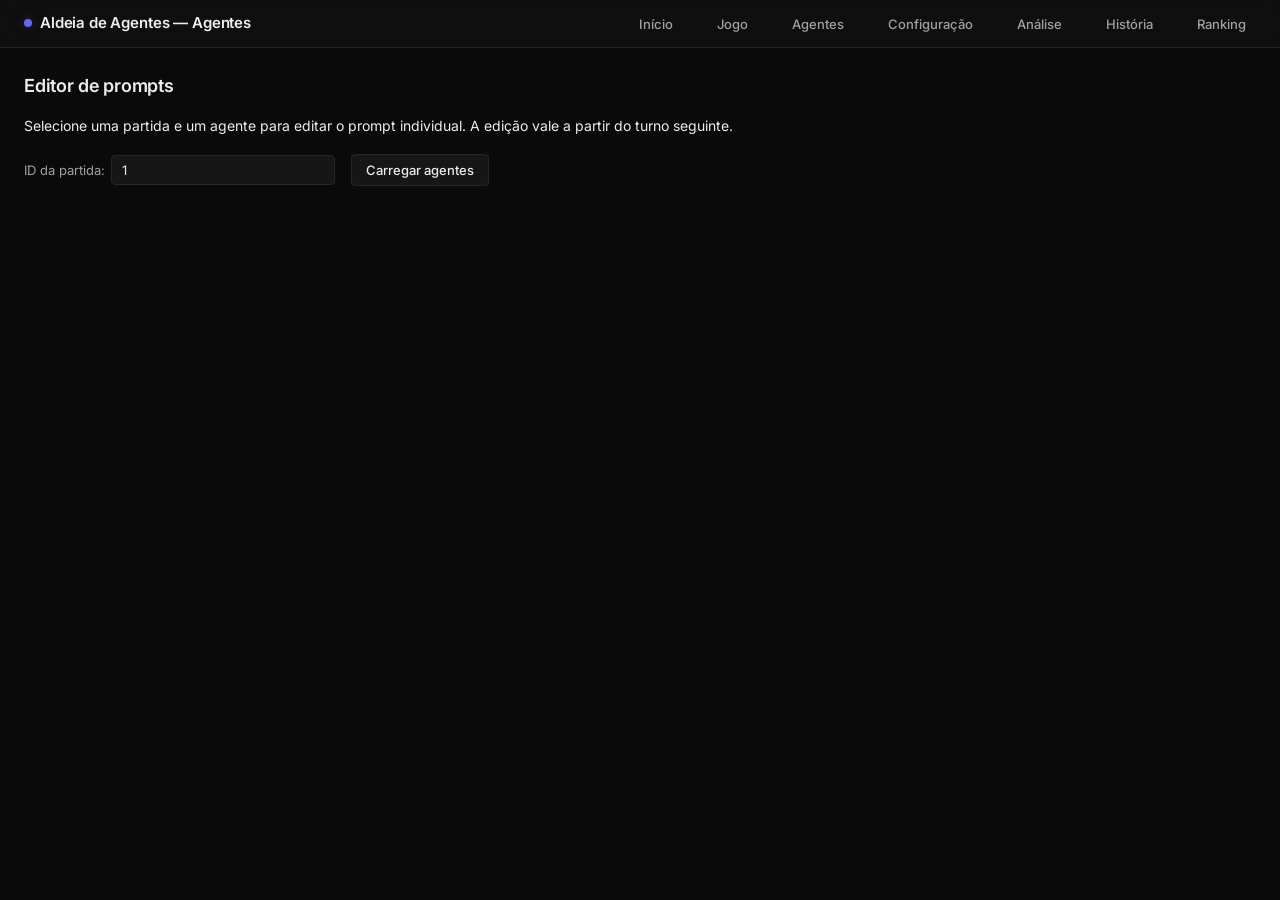
<file: frontend/agentes.html>
<!DOCTYPE html>
<html lang="pt-br">
<head>
  <meta charset="UTF-8">
  <title>Agentes — Aldeia de Agentes</title>
  <link rel="stylesheet" href="css/estilo.css?v=14">
</head>
<body>
  <header>
    <h1>Aldeia de Agentes — Agentes</h1>
    <nav>
      <a href="index.html">Início</a>
      <a href="jogo.html">Jogo</a>
      <a href="agentes.html">Agentes</a>
      <a href="config.html">Configuração</a>
      <a href="analise.html">Análise</a>
      <a href="historia.html">História</a>
      <a href="ranking.html">Ranking</a>
    </nav>
  </header>
  <main>
    <h2>Editor de prompts</h2>
    <p>Selecione uma partida e um agente para editar o prompt individual.
       A edição vale a partir do turno seguinte.</p>

    <label>ID da partida: <input type="number" id="f-pid" value="1"></label>
    <button id="btn-carregar">Carregar agentes</button>

    <div id="agentes-lista"></div>

    <div id="editor" hidden>
      <h3>Prompt do agente <span id="e-agente"></span></h3>
      <textarea id="e-texto" rows="15" cols="80"></textarea>
      <br>
      <button id="btn-salvar">Salvar (vale a partir do próximo turno)</button>

      <h4>Histórico de versões</h4>
      <ul id="e-historico"></ul>
    </div>
  </main>
  <script src="js/api.js?v=14"></script>
  <script src="js/agentes.js?v=14"></script>
</body>
</html>
</file>
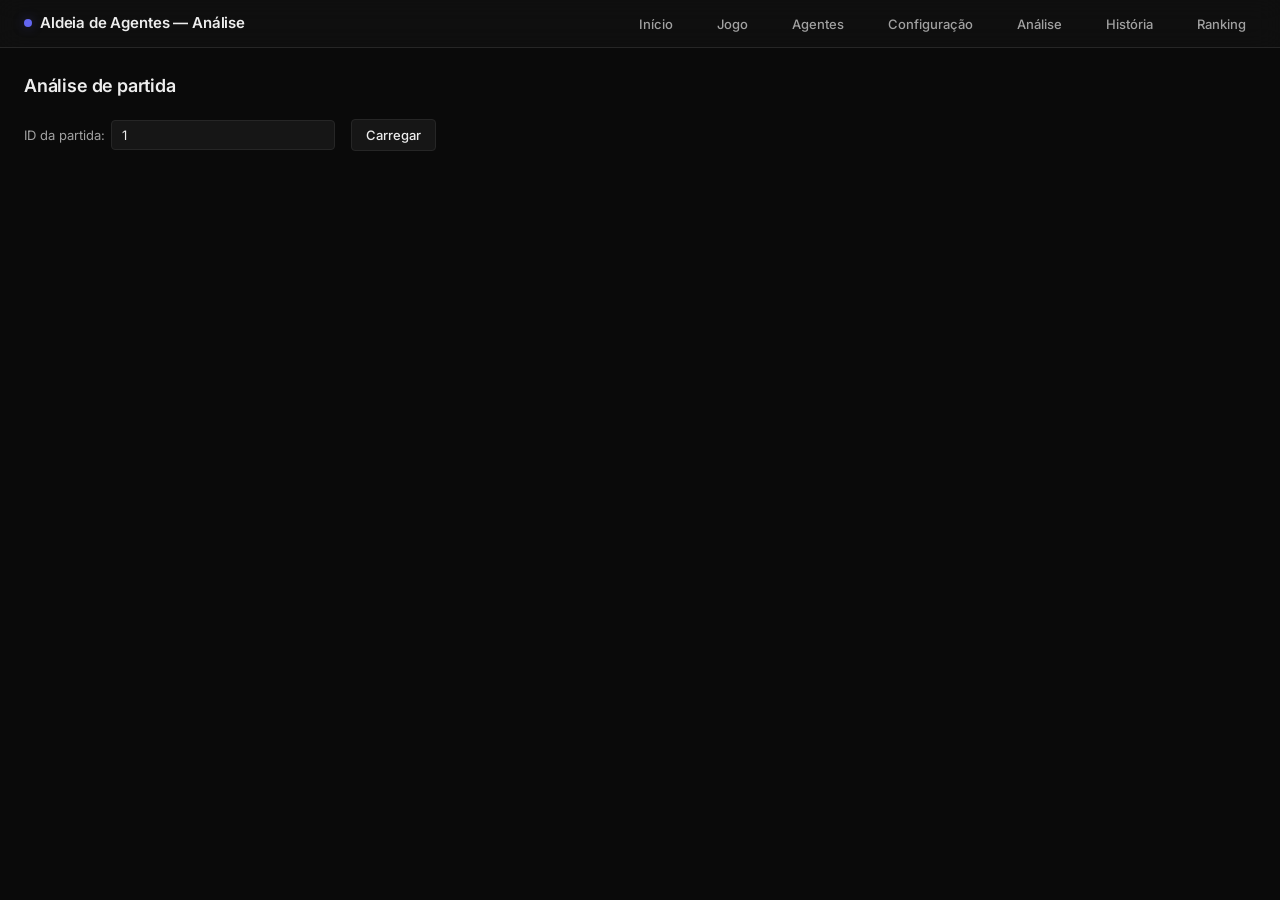
<file: frontend/analise.html>
<!DOCTYPE html>
<html lang="pt-br">
<head>
  <meta charset="UTF-8">
  <title>Análise — Aldeia de Agentes</title>
  <link rel="stylesheet" href="css/estilo.css?v=22">
</head>
<body>
  <header>
    <h1>Aldeia de Agentes — Análise</h1>
    <nav>
      <a href="index.html">Início</a>
      <a href="jogo.html">Jogo</a>
      <a href="agentes.html">Agentes</a>
      <a href="config.html">Configuração</a>
      <a href="analise.html">Análise</a>
      <a href="historia.html">História</a>
      <a href="ranking.html">Ranking</a>
    </nav>
  </header>
  <main>
    <h2>Análise de partida</h2>
    <label>ID da partida: <input type="number" id="f-pid" value="1"></label>
    <button id="btn-carregar">Carregar</button>

    <div id="analise" hidden>
      <h3>Estoque por turno
        <button onclick="exportarCsv('estoque')">Exportar CSV</button>
      </h3>
      <div id="estoque"></div>

      <h3>Ganhos e perdas
        <button onclick="exportarCsv('ganhos-perdas')">Exportar CSV</button>
      </h3>
      <div id="ganhos-perdas"></div>

      <h3>Linha do tempo de vidas
        <button onclick="exportarCsv('vidas')">Exportar CSV</button>
      </h3>
      <div id="vidas"></div>

      <h3>Eventos (doenças, pragas, inverno)
        <button onclick="exportarCsv('eventos')">Exportar CSV</button>
      </h3>
      <div id="eventos"></div>

      <h3>Conversas por agente
        <button onclick="exportarCsv('conversas')">Exportar CSV</button>
      </h3>
      <div id="conversas"></div>

      <h3>Divergência intenção × ação
        <button onclick="exportarCsv('decisoes')">Exportar CSV</button>
      </h3>
      <div id="decisoes"></div>

      <h3>Comparar duas partidas (mesma seed)</h3>
      <label>Partida A: <input type="number" id="f-a" value="1"></label>
      <label>Partida B: <input type="number" id="f-b" value="2"></label>
      <button id="btn-comparar">Comparar</button>
      <div id="comparacao"></div>
    </div>
  </main>
  <script src="js/api.js?v=14"></script>
  <script src="js/analise.js?v=22"></script>
</body>
</html>
</file>
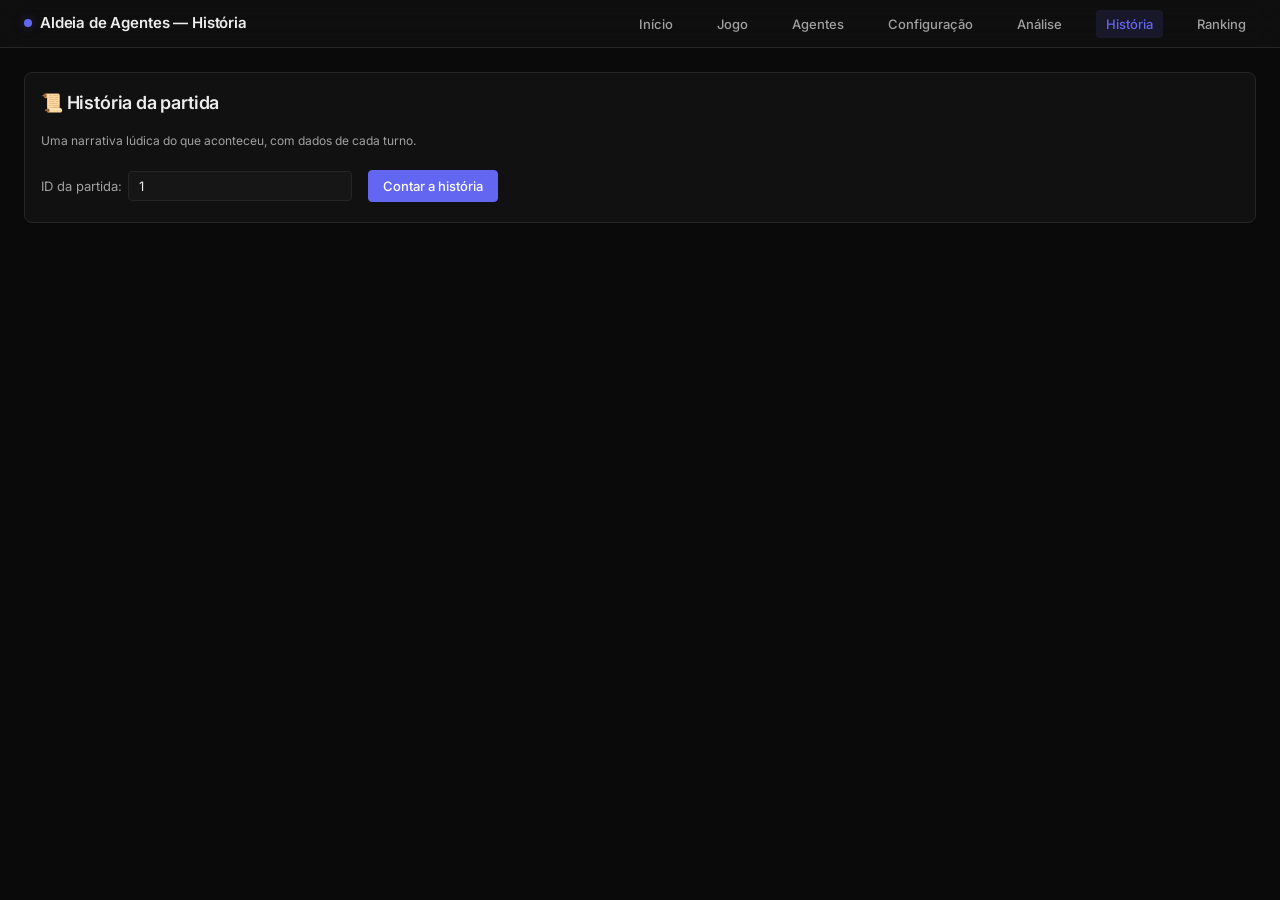
<file: frontend/historia.html>
<!DOCTYPE html>
<html lang="pt-br">
<head>
  <meta charset="UTF-8">
  <title>História — Aldeia de Agentes</title>
  <link rel="stylesheet" href="css/estilo.css?v=14">
  <style>
    /* Estilos específicos da narrativa */
    .narrativa-capitulo {
      background: var(--surface);
      border: 1px solid var(--border);
      border-left: 3px solid var(--accent);
      border-radius: var(--radius-md);
      padding: 18px 22px;
      margin: 18px 0;
      transition: border-color var(--transition);
    }
    .narrativa-capitulo:hover { border-color: var(--border-hover); }
    .narrativa-capitulo.inverno { border-left-color: var(--info); }
    .narrativa-capitulo.crise { border-left-color: var(--danger); }
    .narrativa-capitulo.fartura { border-left-color: var(--success); }
    .narrativa-capitulo.epilogo { border-left-color: var(--warning); }

    .capitulo-num {
      display: inline-block;
      font-family: 'JetBrains Mono', monospace;
      font-size: 11px;
      color: var(--text-muted);
      letter-spacing: 0.08em;
      text-transform: uppercase;
      margin-bottom: 6px;
    }
    .capitulo-titulo {
      font-size: 18px;
      font-weight: 600;
      color: var(--text);
      margin: 0 0 12px 0;
      letter-spacing: -0.01em;
    }
    .capitulo-titulo .estacao-tag {
      display: inline-block;
      padding: 2px 8px;
      border-radius: 10px;
      font-size: 11px;
      font-weight: 600;
      margin-left: 8px;
      vertical-align: middle;
    }
    .estacao-tag.normal { background: var(--surface-3); color: var(--text-secondary); }
    .estacao-tag.inverno { background: var(--info-subtle); color: var(--info); }

    .narrativa-texto {
      font-size: 14px;
      line-height: 1.7;
      color: var(--text);
      margin: 0 0 14px 0;
    }
    .narrativa-texto .destaque { color: var(--accent); font-weight: 600; }
    .narrativa-texto .destaque-bom { color: var(--success); font-weight: 600; }
    .narrativa-texto .destaque-ruim { color: var(--danger); font-weight: 600; }
    .narrativa-texto .destaque-alerta { color: var(--warning); font-weight: 600; }
    .narrativa-texto .acao-nome {
      font-family: 'JetBrains Mono', monospace;
      font-size: 12px;
      background: var(--surface-3);
      padding: 1px 6px;
      border-radius: 4px;
    }
    .narrativa-texto .agente-nome {
      font-weight: 600;
      color: var(--text);
    }

    /* Box de dados do turno */
    .dados-box {
      margin-top: 14px;
      padding: 12px;
      background: var(--surface-2);
      border-radius: var(--radius);
      border: 1px solid var(--border);
    }
    .dados-box-titulo {
      font-size: 11px;
      font-weight: 600;
      color: var(--text-muted);
      text-transform: uppercase;
      letter-spacing: 0.06em;
      margin-bottom: 8px;
      display: flex;
      align-items: center;
      gap: 6px;
    }
    .dados-grid {
      display: grid;
      grid-template-columns: repeat(auto-fit, minmax(120px, 1fr));
      gap: 8px;
      font-size: 12px;
    }
    .dado-item {
      display: flex;
      flex-direction: column;
      gap: 2px;
    }
    .dado-label {
      color: var(--text-muted);
      font-size: 10px;
      text-transform: uppercase;
      letter-spacing: 0.04em;
    }
    .dado-valor {
      color: var(--text);
      font-family: 'JetBrains Mono', monospace;
      font-weight: 600;
      font-size: 13px;
    }
    .dado-valor.bom { color: var(--success); }
    .dado-valor.ruim { color: var(--danger); }
    .dado-valor.alerta { color: var(--warning); }

    /* Citacoes dos agentes */
    .citacoes {
      margin-top: 10px;
      padding-top: 10px;
      border-top: 1px dashed var(--border);
    }
    .citacao {
      padding: 6px 10px;
      margin: 4px 0;
      background: var(--surface-3);
      border-left: 2px solid var(--accent);
      border-radius: 0 var(--radius-sm) var(--radius-sm) 0;
      font-size: 12px;
      color: var(--text-secondary);
      font-style: italic;
    }
    .citacao .quem {
      font-style: normal;
      font-weight: 600;
      color: var(--text);
      margin-right: 6px;
    }
    .citacao .intencao {
      display: inline-block;
      margin-left: 6px;
      padding: 1px 6px;
      background: var(--accent-subtle);
      color: var(--accent);
      border-radius: 8px;
      font-size: 10px;
      font-style: normal;
      font-family: 'JetBrains Mono', monospace;
    }

    /* Hero do inicio */
    .hero {
      background: linear-gradient(135deg, var(--surface) 0%, var(--surface-2) 100%);
      border: 1px solid var(--border);
      border-radius: var(--radius-lg);
      padding: 24px 28px;
      margin-bottom: 24px;
      position: relative;
      overflow: hidden;
    }
    .hero::before {
      content: '';
      position: absolute;
      top: -50%; right: -10%;
      width: 300px; height: 300px;
      background: radial-gradient(circle, var(--accent-subtle) 0%, transparent 70%);
      pointer-events: none;
    }
    .hero-titulo {
      font-size: 24px;
      font-weight: 700;
      color: var(--text);
      margin: 0 0 8px 0;
      letter-spacing: -0.02em;
      position: relative;
    }
    .hero-subtitulo {
      font-size: 14px;
      color: var(--text-secondary);
      margin: 0 0 16px 0;
      position: relative;
    }
    .hero-meta {
      display: flex;
      gap: 16px;
      flex-wrap: wrap;
      font-size: 12px;
      color: var(--text-muted);
      position: relative;
    }
    .hero-meta span {
      display: inline-flex;
      align-items: center;
      gap: 4px;
    }
    .hero-meta strong { color: var(--text); font-weight: 600; }

    /* Loading */
    .loading {
      text-align: center;
      padding: 40px;
      color: var(--text-muted);
      font-size: 14px;
    }
    .loading::after {
      content: '...';
      animation: dots 1.5s infinite;
    }
    @keyframes dots {
      0%, 20% { content: '.'; }
      40% { content: '..'; }
      60%, 100% { content: '...'; }
    }
  </style>
</head>
<body>
  <header>
    <h1>Aldeia de Agentes — História</h1>
    <nav>
      <a href="index.html">Início</a>
      <a href="jogo.html">Jogo</a>
      <a href="agentes.html">Agentes</a>
      <a href="config.html">Configuração</a>
      <a href="analise.html">Análise</a>
      <a href="historia.html" class="active">História</a>
      <a href="ranking.html">Ranking</a>
    </nav>
  </header>
  <main>
    <section class="card">
      <h2>📜 História da partida</h2>
      <p class="text-sm text-secondary" style="margin: 8px 0 16px 0">
        Uma narrativa lúdica do que aconteceu, com dados de cada turno.
      </p>
      <label>ID da partida: <input type="number" id="f-pid" value="1"></label>
      <button id="btn-carregar" class="primary">Contar a história</button>
    </section>

    <div id="historia" hidden>
      <!-- Hero + capítulos serão inseridos aqui -->
    </div>

    <div id="loading" class="loading" hidden>Carregando</div>
  </main>

  <script src="js/api.js?v=14"></script>
  <script src="js/historia.js?v=14"></script>
</body>
</html>
</file>
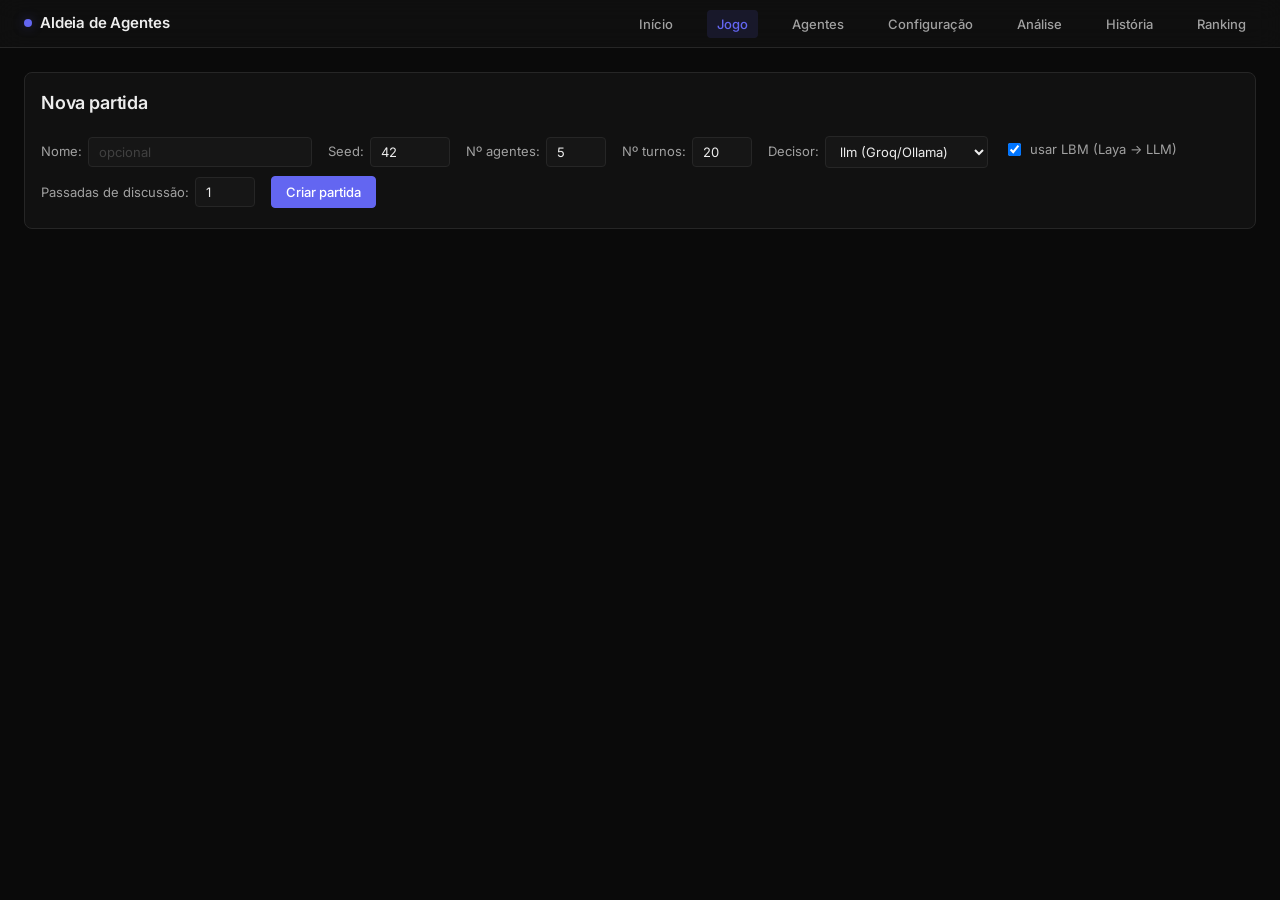
<file: frontend/jogo.html>
<!DOCTYPE html>
<html lang="pt-br">
<head>
  <meta charset="UTF-8">
  <title>Jogo — Aldeia de Agentes</title>
  <link rel="stylesheet" href="css/estilo.css?v=22">
</head>
<body>
  <header>
    <h1>Aldeia de Agentes</h1>
    <nav>
      <a href="index.html">Início</a>
      <a href="jogo.html" class="active">Jogo</a>
      <a href="agentes.html">Agentes</a>
      <a href="config.html">Configuração</a>
      <a href="analise.html">Análise</a>
      <a href="historia.html">História</a>
      <a href="ranking.html">Ranking</a>
    </nav>
  </header>

  <main>
    <!-- Formulário de nova partida -->
    <section id="form-nova" class="card">
      <h2>Nova partida</h2>
      <div style="margin-top:12px">
        <label>Nome: <input type="text" id="f-nome" placeholder="opcional"></label>
        <label>Seed: <input type="text" id="f-seed" value="42" style="width:80px"></label>
        <label>Nº agentes: <input type="number" id="f-n" value="5" min="1" max="20" style="width:60px"></label>
        <label>Nº turnos: <input type="number" id="f-turnos" value="20" min="1" max="100" style="width:60px"></label>
        <label>Decisor:
          <select id="f-decisor">
            <option value="bot">bot (determinístico)</option>
            <option value="llm" selected>llm (Groq/Ollama)</option>
          </select>
        </label>
        <label id="label-lbm" title="Com LBM: Laya decide primeiro e só escala para o LLM em caso de confiança baixa ou colisão. Sem LBM: chama o LLM direto.">
          <input type="checkbox" id="f-lbm" checked> usar LBM (Laya → LLM)
        </label>
        <label title="Depois que cada agente coloca sua carta, quantas passadas de conversa o conselho faz (para cedo se ninguém mudar de carta). 0 = sem discussão.">Passadas de discussão: <input type="number" id="f-rodadas" value="1" min="0" max="10" style="width:60px"></label>
        <button id="btn-criar" class="primary">Criar partida</button>
        <p id="aviso-llm" hidden style="color: var(--danger); font-size: 12px; margin-top: 8px;">
          ⚠ Decisor LLM selecionado. Configure o LLM em <a href="config.html">Configuração</a> antes.
        </p>
      </div>
    </section>

    <!-- Painel da partida -->
    <section id="painel" hidden>
      <h2 id="p-titulo" style="margin-bottom:8px"></h2>
      <div class="status" id="p-status"></div>

      <div class="controles">
        <button id="btn-iniciar" class="primary">Iniciar</button>
        <button id="btn-turno">▶ Próximo turno</button>
        <button id="btn-auto">Automático</button>
        <button id="btn-parar-auto" hidden>⏸ Parar</button>
        <button id="btn-encerrar">Encerrar</button>
        <button id="btn-retomar" hidden>Retomar</button>
        <button id="btn-reset-lock" hidden class="danger">🔒 Destravar</button>
        <button id="btn-analise">📊 Ver na Análise</button>
      </div>

      <!-- ARQUITETURA: MCP Hub + Decision Flow lado a lado -->
      <div class="grid" style="margin-bottom:16px">
        <div class="mcp-section">
          <h3>🌐 MCP — Model Context Protocol <span class="hint">(serviços do mundo)</span></h3>
          <svg id="mcp-hub" class="mcp-hub-svg" width="100%" height="320" viewBox="0 0 480 320"></svg>
          <div class="mcp-legend">
            <div class="mcp-legend-item">
              <span class="mcp-legend-dot" style="background: var(--border)"></span>
              <span>disponível</span>
            </div>
            <div class="mcp-legend-item">
              <span class="mcp-legend-dot" style="background: var(--accent); box-shadow: 0 0 6px var(--accent-glow)"></span>
              <span>usado neste turno</span>
            </div>
          </div>
          <div id="mcp-summary" class="mcp-active-summary">Aguardando turno…</div>
        </div>

        <div class="flow-section">
          <h3>🧭 Decisões por agente <span class="hint" id="flow-turno">(último turno)</span></h3>
          <div class="text-xs text-muted" style="margin-bottom:10px">
            Cada agente passa pela ⚡ Laya; se a confiança for baixa ou o local lotar, escala para o 🧠 LLM (conselho).
          </div>
          <div id="flow-resumo" class="flow-resumo"></div>
          <div id="flow-decisions" class="agente-cards"><p class="text-xs text-muted">Aguardando decisão…</p></div>
        </div>
      </div>

      <!-- GRID PRINCIPAL -->
      <div class="grid-4" style="margin-bottom:16px">
        <div class="card">
          <h3>📦 Estoque</h3>
          <table id="t-estoque"></table>
          <p id="d-disponivel" class="text-xs text-muted" style="margin-top:8px"></p>
        </div>

        <div class="card">
          <h3>👥 Agentes <span class="hint">(clique para editar prompt)</span></h3>
          <div id="d-agentes"></div>
        </div>

        <div class="card">
          <h3>🌤️ Turno atual</h3>
          <div id="d-turno"></div>
        </div>

        <div class="card">
          <h3>📜 Histórico</h3>
          <div id="d-historico" style="max-height:380px;overflow-y:auto"></div>
        </div>
      </div>

      <!-- DETALHES DO ÚLTIMO TURNO -->
      <div class="grid">
        <div class="card">
          <h3>💬 Conselho</h3>
          <div id="d-conselho" style="max-height:600px;overflow-y:auto">
            <p class="text-muted text-sm">Sem mensagens ainda.</p>
          </div>
        </div>

        <div class="card">
          <h3>🎯 Decisões detalhadas</h3>
          <div id="d-decisoes" style="max-height:600px;overflow-y:auto">
            <p class="text-muted text-sm">Sem decisões ainda.</p>
          </div>
        </div>
      </div>

      <div class="card" style="margin-top:16px">
        <h3>⚡ Ações executadas no último turno</h3>
        <div id="d-acoes">
          <p class="text-muted text-sm">Sem ações ainda.</p>
        </div>
      </div>

      <div class="card" style="margin-top:16px">
        <h3>📋 Log</h3>
        <div id="d-log" style="max-height:150px;overflow-y:auto"></div>
      </div>
    </section>
  </main>

  <!-- Modal de edição do agente (prompt + skills + tools) -->
  <div class="modal" id="modal-prompt">
    <div class="modal-conteudo">
      <h3>Editar agente <span id="m-agente-nome"></span></h3>
      <p class="text-xs text-muted">A edição vale a partir do próximo turno.</p>

      <h4 style="margin:12px 0 4px">📝 Prompt principal</h4>
      <textarea id="m-prompt-texto"></textarea>

      <h4 style="margin:16px 0 4px">🧠 Skills <span class="hint">(habilidades/instruções — texto livre)</span>
        <button id="m-skills-padrao" type="button" class="text-xs" style="margin-left:8px">restaurar padrão</button>
      </h4>
      <textarea id="m-skills-texto" style="min-height:160px"></textarea>

      <h4 style="margin:16px 0 4px">🛠️ Tools <span class="hint">(ações do MCP virtual que o agente pode executar)</span></h4>
      <div id="m-tools" class="check-grid"></div>

      <div style="margin-top:12px">
        <button id="m-salvar" class="primary">Salvar</button>
        <button id="m-cancelar">Cancelar</button>
      </div>
    </div>
  </div>

  <script src="js/api.js?v=20"></script>
  <script src="js/jogo.js?v=22"></script>
</body>
</html>
</file>
<file: frontend/css/estilo.css>
/* Aldeia de Agentes — Tema Dark (Linear/Vercel inspired)
 * Paleta: #0a0a0a bg, #ededed texto, #6366f1 accent
 * Tipografia: Inter via Google Fonts
 */

@import url('https://fonts.googleapis.com/css2?family=Inter:wght@400;500;600;700&family=JetBrains+Mono:wght@400;500&display=swap');

:root {
  /* Surfaces */
  --bg: #0a0a0a;
  --surface: #111111;
  --surface-2: #161616;
  --surface-3: #1f1f1f;
  --surface-hover: #242424;

  /* Borders */
  --border: #262626;
  --border-hover: #333333;
  --border-strong: #404040;

  /* Text */
  --text: #ededed;
  --text-secondary: #a1a1a1;
  --text-muted: #666666;
  --text-faint: #404040;

  /* Accents */
  --accent: #6366f1;
  --accent-hover: #5558e0;
  --accent-glow: rgba(99, 102, 241, 0.35);
  --accent-subtle: rgba(99, 102, 241, 0.12);

  /* Semantic */
  --success: #10b981;
  --success-glow: rgba(16, 185, 129, 0.35);
  --success-subtle: rgba(16, 185, 129, 0.12);
  --warning: #f59e0b;
  --warning-glow: rgba(245, 158, 11, 0.35);
  --warning-subtle: rgba(245, 158, 11, 0.12);
  --danger: #ef4444;
  --danger-glow: rgba(239, 68, 68, 0.35);
  --danger-subtle: rgba(239, 68, 68, 0.12);
  --info: #3b82f6;
  --info-subtle: rgba(59, 130, 246, 0.12);

  /* LBM = purple, LLM = cyan (para o fluxo Laya→LLM) */
  --lbm: #a855f7;
  --lbm-glow: rgba(168, 85, 247, 0.4);
  --lbm-subtle: rgba(168, 85, 247, 0.12);
  --llm: #06b6d4;
  --llm-glow: rgba(6, 182, 212, 0.4);
  --llm-subtle: rgba(6, 182, 212, 0.12);
  /* BOT = neutro/cinza (decisor determinístico) */
  --bot: #94a3b8;
  --bot-glow: rgba(148, 163, 184, 0.4);
  --bot-subtle: rgba(148, 163, 184, 0.12);

  /* Shadows */
  --shadow-sm: 0 1px 2px rgba(0, 0, 0, 0.4);
  --shadow-md: 0 4px 12px rgba(0, 0, 0, 0.5);
  --shadow-lg: 0 8px 24px rgba(0, 0, 0, 0.6);
  --shadow-glow: 0 0 20px var(--accent-glow);

  /* Radii */
  --radius-sm: 4px;
  --radius: 6px;
  --radius-md: 8px;
  --radius-lg: 12px;

  /* Transitions */
  --transition: 150ms cubic-bezier(0.4, 0, 0.2, 1);
}

* { box-sizing: border-box; }

html, body {
  margin: 0;
  padding: 0;
  background: var(--bg);
  color: var(--text);
  font-family: 'Inter', -apple-system, BlinkMacSystemFont, sans-serif;
  font-size: 14px;
  line-height: 1.5;
  -webkit-font-smoothing: antialiased;
  -moz-osx-font-smoothing: grayscale;
}

/* === HEADER === */
header {
  background: rgba(17, 17, 17, 0.8);
  backdrop-filter: blur(12px);
  -webkit-backdrop-filter: blur(12px);
  border-bottom: 1px solid var(--border);
  padding: 12px 24px;
  display: flex;
  justify-content: space-between;
  align-items: center;
  position: sticky;
  top: 0;
  z-index: 100;
}
header h1 {
  margin: 0;
  font-size: 15px;
  font-weight: 600;
  color: var(--text);
  letter-spacing: -0.01em;
  display: flex;
  align-items: center;
  gap: 8px;
}
header h1::before {
  content: '';
  display: inline-block;
  width: 8px;
  height: 8px;
  background: var(--accent);
  border-radius: 50%;
  box-shadow: 0 0 12px var(--accent-glow);
}
nav a {
  color: var(--text-secondary);
  margin-left: 20px;
  text-decoration: none;
  font-size: 13px;
  font-weight: 500;
  padding: 6px 10px;
  border-radius: var(--radius-sm);
  transition: all var(--transition);
}
nav a:hover {
  color: var(--text);
  background: var(--surface-2);
}
nav a.active {
  color: var(--accent);
  background: var(--accent-subtle);
}

/* === MAIN LAYOUT === */
main {
  max-width: 1440px;
  margin: 0 auto;
  padding: 24px;
}

h2 {
  font-size: 18px;
  font-weight: 600;
  color: var(--text);
  margin: 0 0 16px 0;
  letter-spacing: -0.01em;
}

h3 {
  color: var(--text);
  margin: 0 0 12px 0;
  font-size: 13px;
  font-weight: 600;
  text-transform: uppercase;
  letter-spacing: 0.05em;
  display: flex;
  align-items: center;
  gap: 8px;
}

h3 .hint {
  font-size: 11px;
  font-weight: 400;
  text-transform: none;
  letter-spacing: 0;
  color: var(--text-muted);
}

/* === FORM === */
label {
  display: inline-flex;
  align-items: center;
  gap: 6px;
  margin: 4px 12px 4px 0;
  font-size: 13px;
  color: var(--text-secondary);
}

input, select, textarea {
  padding: 6px 10px;
  background: var(--surface-2);
  border: 1px solid var(--border);
  border-radius: var(--radius-sm);
  color: var(--text);
  font-family: inherit;
  font-size: 13px;
  transition: border-color var(--transition);
}
input:focus, select:focus, textarea:focus {
  outline: none;
  border-color: var(--accent);
  box-shadow: 0 0 0 3px var(--accent-subtle);
}
input::placeholder { color: var(--text-faint); }

/* === BUTTONS === */
button {
  background: var(--surface-2);
  color: var(--text);
  border: 1px solid var(--border);
  padding: 7px 14px;
  border-radius: var(--radius-sm);
  cursor: pointer;
  font-family: inherit;
  font-size: 13px;
  font-weight: 500;
  margin: 4px 4px 4px 0;
  transition: all var(--transition);
  display: inline-flex;
  align-items: center;
  gap: 6px;
}
button:hover:not(:disabled) {
  background: var(--surface-hover);
  border-color: var(--border-hover);
}
button:disabled {
  opacity: 0.4;
  cursor: not-allowed;
}
button.primary {
  background: var(--accent);
  border-color: var(--accent);
  color: #fff;
}
button.primary:hover:not(:disabled) {
  background: var(--accent-hover);
  border-color: var(--accent-hover);
}
button.danger {
  background: var(--danger-subtle);
  border-color: var(--danger);
  color: var(--danger);
}
button.danger:hover:not(:disabled) {
  background: var(--danger);
  color: #fff;
}

/* === CARDS === */
.card {
  background: var(--surface);
  border: 1px solid var(--border);
  border-radius: var(--radius-md);
  padding: 16px;
  transition: border-color var(--transition);
}
.card:hover { border-color: var(--border-hover); }

.grid {
  display: grid;
  grid-template-columns: 1fr 1fr;
  gap: 16px;
}
.grid-4 {
  display: grid;
  grid-template-columns: repeat(4, 1fr);
  gap: 16px;
}
@media (max-width: 1100px) {
  .grid, .grid-4 { grid-template-columns: 1fr; }
}

/* === STATUS BAR === */
.status {
  padding: 12px 16px;
  background: var(--surface);
  border: 1px solid var(--border);
  border-left: 3px solid var(--accent);
  border-radius: var(--radius);
  margin: 12px 0;
  font-size: 13px;
  color: var(--text-secondary);
  display: flex;
  align-items: center;
  gap: 16px;
  flex-wrap: wrap;
}
.status strong { color: var(--text); font-weight: 600; }
.status.pausada { border-left-color: var(--warning); background: var(--warning-subtle); }
.status.encerrada { border-left-color: var(--success); background: var(--success-subtle); }
.status .badge {
  padding: 2px 8px;
  border-radius: 10px;
  font-size: 11px;
  font-weight: 600;
  background: var(--surface-3);
  color: var(--text-secondary);
}
.status .badge.accent { background: var(--accent-subtle); color: var(--accent); }

/* === CONTROLS === */
.controles {
  display: flex;
  gap: 8px;
  margin: 16px 0;
  flex-wrap: wrap;
  align-items: center;
}

/* === TABLE === */
table {
  border-collapse: collapse;
  margin: 8px 0;
  width: 100%;
  font-size: 12px;
}
td, th {
  border-bottom: 1px solid var(--border);
  padding: 6px 8px;
  text-align: left;
}
th {
  background: var(--surface-2);
  color: var(--text-secondary);
  font-weight: 500;
  font-size: 11px;
  text-transform: uppercase;
  letter-spacing: 0.04em;
}
tr:hover td { background: var(--surface-2); }

/* === AGENTES === */
.agente-card {
  display: inline-block;
  padding: 10px 12px;
  margin: 4px;
  background: var(--surface-2);
  border: 1px solid var(--border);
  border-radius: var(--radius);
  text-align: center;
  cursor: pointer;
  transition: all var(--transition);
  min-width: 80px;
}
.agente-card:hover {
  border-color: var(--accent);
  background: var(--surface-3);
  transform: translateY(-1px);
}
.agente-card.morto {
  opacity: 0.5;
  background: var(--danger-subtle);
  border-color: var(--danger);
}
.agente-card .vida { color: var(--danger); font-weight: 600; font-size: 12px; }
.agente-card .nome { font-weight: 600; color: var(--text); font-size: 13px; }
.agente-card .status-text { font-size: 11px; color: var(--text-muted); }
.agente-card .editar-link { font-size: 10px; color: var(--accent); margin-top: 4px; }

/* === MCP HUB RADIAL === */
.mcp-section {
  background: var(--surface);
  border: 1px solid var(--border);
  border-radius: var(--radius-lg);
  padding: 20px;
  position: relative;
  overflow: hidden;
}
.mcp-section::before {
  content: '';
  position: absolute;
  top: -50%;
  left: -50%;
  width: 200%;
  height: 200%;
  background: radial-gradient(circle at center, var(--accent-subtle) 0%, transparent 50%);
  pointer-events: none;
  opacity: 0.5;
}
.mcp-hub-svg {
  display: block;
  margin: 0 auto;
  position: relative;
  z-index: 1;
}
.mcp-node-circle {
  fill: var(--surface-2);
  stroke: var(--border);
  stroke-width: 1.5;
  transition: all 400ms cubic-bezier(0.4, 0, 0.2, 1);
}
.mcp-node-circle.active {
  fill: var(--accent-subtle);
  stroke: var(--accent);
  filter: drop-shadow(0 0 8px var(--accent-glow));
}
.mcp-node-label {
  fill: var(--text-secondary);
  font-family: 'Inter', sans-serif;
  font-size: 10px;
  font-weight: 500;
  text-anchor: middle;
  dominant-baseline: middle;
  transition: fill 400ms;
}
.mcp-node-circle.active + .mcp-node-label,
.mcp-node-label.active { fill: var(--text); }
.mcp-connector {
  stroke: var(--border);
  stroke-width: 1;
  fill: none;
  transition: all 400ms;
}
.mcp-connector.active {
  stroke: var(--accent);
  stroke-width: 2;
  filter: drop-shadow(0 0 4px var(--accent-glow));
  animation: pulse-flow 2s ease-in-out infinite;
}
@keyframes pulse-flow {
  0%, 100% { stroke-opacity: 0.6; }
  50% { stroke-opacity: 1; }
}
.mcp-center-circle {
  fill: var(--surface-3);
  stroke: var(--accent);
  stroke-width: 2;
  filter: drop-shadow(0 0 12px var(--accent-glow));
}
.mcp-center-label {
  fill: var(--text);
  font-family: 'Inter', sans-serif;
  font-size: 14px;
  font-weight: 700;
  text-anchor: middle;
  dominant-baseline: middle;
  letter-spacing: 0.05em;
}
.mcp-center-sublabel {
  fill: var(--text-muted);
  font-family: 'JetBrains Mono', monospace;
  font-size: 9px;
  text-anchor: middle;
  dominant-baseline: middle;
}
.mcp-legend {
  display: flex;
  gap: 16px;
  margin-top: 12px;
  font-size: 11px;
  color: var(--text-muted);
  justify-content: center;
  flex-wrap: wrap;
}
.mcp-legend-item {
  display: flex;
  align-items: center;
  gap: 6px;
}
.mcp-legend-dot {
  width: 8px;
  height: 8px;
  border-radius: 50%;
}
.mcp-active-summary {
  margin-top: 12px;
  padding: 8px 12px;
  background: var(--surface-2);
  border-radius: var(--radius);
  font-size: 12px;
  color: var(--text-secondary);
  text-align: center;
  font-family: 'JetBrains Mono', monospace;
}
.mcp-active-summary .active-count {
  color: var(--accent);
  font-weight: 600;
}

/* === DECISION FLOW (Laya → LLM) === */
.flow-section {
  background: var(--surface);
  border: 1px solid var(--border);
  border-radius: var(--radius-lg);
  padding: 20px;
  display: flex;
  flex-direction: column;
}
.flow-step {
  display: flex;
  align-items: center;
  gap: 12px;
  padding: 10px 12px;
  background: var(--surface-2);
  border: 1px solid var(--border);
  border-radius: var(--radius);
  font-size: 12px;
  transition: all var(--transition);
}
.flow-step.active {
  border-color: var(--accent);
  background: var(--accent-subtle);
}
.flow-step .step-icon {
  width: 28px;
  height: 28px;
  border-radius: 50%;
  display: flex;
  align-items: center;
  justify-content: center;
  font-size: 14px;
  background: var(--surface-3);
  border: 1px solid var(--border);
  flex-shrink: 0;
}
.flow-step.lbm .step-icon { background: var(--lbm-subtle); border-color: var(--lbm); }
.flow-step.llm .step-icon { background: var(--llm-subtle); border-color: var(--llm); }
.flow-step .step-content { flex: 1; }
.flow-step .step-title {
  font-weight: 600;
  color: var(--text);
  font-size: 13px;
}
.flow-step .step-desc {
  color: var(--text-muted);
  font-size: 11px;
  margin-top: 2px;
}
.flow-arrow {
  text-align: center;
  color: var(--text-faint);
  font-size: 14px;
  padding: 4px 0;
  line-height: 1;
}
.flow-arrow.branch {
  display: flex;
  justify-content: space-around;
  font-size: 11px;
  color: var(--text-muted);
}
.flow-arrow.branch span {
  display: flex;
  align-items: center;
  gap: 4px;
}
.flow-arrow.branch .yes { color: var(--success); }
.flow-arrow.branch .no { color: var(--warning); }

/* Confidence bar */
.confidence-bar-container {
  margin-top: 6px;
  display: flex;
  align-items: center;
  gap: 8px;
}
.confidence-bar {
  flex: 1;
  height: 6px;
  background: var(--surface-3);
  border-radius: 3px;
  overflow: hidden;
  position: relative;
}
.confidence-bar-fill {
  height: 100%;
  background: linear-gradient(90deg, var(--danger) 0%, var(--warning) 50%, var(--success) 100%);
  border-radius: 3px;
  transition: width 600ms cubic-bezier(0.4, 0, 0.2, 1);
}
.confidence-threshold {
  position: absolute;
  top: -2px;
  bottom: -2px;
  width: 2px;
  background: var(--text);
  opacity: 0.6;
}
.confidence-value {
  font-family: 'JetBrains Mono', monospace;
  font-size: 11px;
  font-weight: 600;
  color: var(--text);
  min-width: 40px;
  text-align: right;
}
.confidence-label {
  font-size: 10px;
  color: var(--text-muted);
  text-transform: uppercase;
  letter-spacing: 0.04em;
}

/* Per-agent decision chip */
.decision-chip {
  display: inline-flex;
  align-items: center;
  gap: 6px;
  padding: 4px 10px;
  background: var(--surface-2);
  border: 1px solid var(--border);
  border-radius: 12px;
  font-size: 11px;
  margin: 2px;
  transition: all var(--transition);
}
.decision-chip.lbm { border-color: var(--lbm); background: var(--lbm-subtle); color: var(--lbm); }
.decision-chip.llm { border-color: var(--llm); background: var(--llm-subtle); color: var(--llm); }
.decision-chip.bot { border-color: var(--bot); background: var(--bot-subtle); color: var(--bot); }
.decision-chip .chip-action {
  font-weight: 600;
  color: var(--text);
  font-family: 'JetBrains Mono', monospace;
}

/* === DECISÕES LIST === */
.decisao-linha {
  padding: 10px 12px;
  margin: 4px 0;
  background: var(--surface-2);
  border: 1px solid var(--border);
  border-radius: var(--radius);
  font-size: 13px;
  display: flex;
  align-items: center;
  gap: 10px;
  flex-wrap: wrap;
}
.decisao-linha.fallback {
  background: var(--warning-subtle);
  border-color: var(--warning);
}
.decisao-linha.valida { border-left: 3px solid var(--success); }
.decisao-linha .agente-nome { font-weight: 600; color: var(--text); }
.decisao-linha .erro { color: var(--danger); font-size: 11px; }
.decisao-linha .meta {
  color: var(--text-muted);
  font-size: 11px;
  margin-top: 4px;
  font-family: 'JetBrains Mono', monospace;
  width: 100%;
}

.acao-badge {
  display: inline-block;
  padding: 2px 8px;
  border-radius: 10px;
  font-size: 11px;
  font-weight: 600;
  font-family: 'JetBrains Mono', monospace;
}
.acao-badge.coletar { background: var(--success-subtle); color: var(--success); }
.acao-badge.transformar { background: var(--warning-subtle); color: var(--warning); }
.acao-badge.curar { background: var(--info-subtle); color: var(--info); }
.acao-badge.forragear { background: var(--lbm-subtle); color: var(--lbm); }
.acao-badge.passar { background: var(--surface-3); color: var(--text-muted); }
.acao-badge.fallback { background: var(--danger-subtle); color: var(--danger); }

/* === CONSELHO === */
.conselho-msg {
  padding: 8px 12px;
  margin: 4px 0;
  background: var(--surface-2);
  border-left: 3px solid var(--accent);
  border-radius: 0 var(--radius) var(--radius) 0;
  font-size: 13px;
}
.conselho-msg .agente-nome { font-weight: 600; color: var(--text); }
.conselho-msg .intencao {
  color: var(--success);
  font-size: 11px;
  margin-left: 8px;
  font-family: 'JetBrains Mono', monospace;
}

/* === TURN INFO === */
.evento-card {
  padding: 10px;
  border-radius: var(--radius);
  text-align: center;
  transition: all var(--transition);
  border: 1px solid var(--border);
}
.evento-card.ativo {
  background: var(--danger-subtle);
  border-color: var(--danger);
}
.evento-card.inativo {
  background: var(--surface-2);
  border-color: var(--border);
  opacity: 0.6;
}

.turno-card {
  padding: 8px 12px;
  margin: 4px 0;
  background: var(--surface-2);
  border: 1px solid var(--border);
  border-radius: var(--radius);
  font-size: 12px;
  display: flex;
  justify-content: space-between;
  align-items: center;
}
.turno-card .placar { color: var(--text-muted); font-size: 11px; }

/* === HISTÓRICO RICO (turno expandido) === */
.turno-row {
  background: var(--surface-2);
  border: 1px solid var(--border);
  border-left: 3px solid var(--border);
  border-radius: var(--radius);
  padding: 8px 10px;
  margin: 4px 0;
  font-size: 12px;
  transition: border-color var(--transition);
}
.turno-row:hover { border-color: var(--border-hover); }
.turno-row.atual {
  border-left-color: var(--accent);
  background: var(--accent-subtle);
}
.turno-row.inverno { border-left-color: var(--info); }
.turno-row.critico { border-left-color: var(--danger); }  /* turno com morte */
.turno-row .turno-head {
  display: flex;
  justify-content: space-between;
  align-items: center;
  margin-bottom: 6px;
}
.turno-row .turno-num {
  font-weight: 600;
  color: var(--text);
  font-size: 13px;
}
.turno-row.atual .turno-num {
  color: var(--accent);
}
.turno-row .turno-eventos {
  display: flex;
  gap: 4px;
  font-size: 14px;
}
.turno-row .turno-stats {
  display: flex;
  gap: 10px;
  margin-top: 4px;
  font-size: 11px;
  color: var(--text-muted);
  flex-wrap: wrap;
}
.turno-row .turno-stat {
  display: inline-flex;
  align-items: center;
  gap: 3px;
  font-family: 'JetBrains Mono', monospace;
}
.turno-row .turno-stat .delta-pos { color: var(--success); font-weight: 600; }
.turno-row .turno-stat .delta-neg { color: var(--danger); font-weight: 600; }
.turno-row .turno-acoes {
  margin-top: 4px;
  display: flex;
  gap: 4px;
  flex-wrap: wrap;
}
.turno-row .turno-acao {
  display: inline-flex;
  align-items: center;
  gap: 3px;
  padding: 1px 6px;
  background: var(--surface-3);
  border-radius: 8px;
  font-size: 10px;
  font-family: 'JetBrains Mono', monospace;
  color: var(--text-secondary);
}
.turno-row .turno-acao.lbm { border-left: 2px solid var(--lbm); }
.turno-row .turno-acao.llm { border-left: 2px solid var(--llm); }
.turno-row .turno-acao.bot { border-left: 2px solid var(--bot); }
.turno-row .turno-acao.morte {
  background: var(--danger-subtle);
  color: var(--danger);
  font-weight: 600;
}
.turno-row .turno-badge {
  display: inline-block;
  padding: 1px 6px;
  border-radius: 8px;
  font-size: 10px;
  font-weight: 600;
  text-transform: uppercase;
  letter-spacing: 0.04em;
}
.turno-row .turno-badge.inverno { background: var(--info-subtle); color: var(--info); }
.turno-row .turno-badge.normal { background: var(--surface-3); color: var(--text-muted); }
.turno-row .turno-badge.critico { background: var(--danger-subtle); color: var(--danger); }
.turno-empty {
  padding: 12px;
  text-align: center;
  color: var(--text-muted);
  font-size: 12px;
}

/* === LOG === */
.msg {
  padding: 6px 10px;
  border-bottom: 1px solid var(--border);
  font-family: 'JetBrains Mono', monospace;
  font-size: 12px;
  color: var(--text-secondary);
}
.msg:first-child { color: var(--text); }

/* === MODAL === */
.modal {
  display: none;
  position: fixed;
  top: 0; left: 0;
  width: 100%; height: 100%;
  background: rgba(0, 0, 0, 0.75);
  backdrop-filter: blur(4px);
  z-index: 1000;
  justify-content: center;
  align-items: center;
}
.modal.show { display: flex; }
.modal-conteudo {
  background: var(--surface);
  border: 1px solid var(--border);
  padding: 24px;
  border-radius: var(--radius-lg);
  max-width: 700px;
  width: 90%;
  max-height: 80vh;
  overflow-y: auto;
  box-shadow: var(--shadow-lg);
}
.modal-conteudo h3 { margin-top: 0; }
.modal-conteudo textarea {
  width: 100%;
  min-height: 250px;
  font-family: 'JetBrains Mono', monospace;
  font-size: 12px;
  padding: 10px;
  background: var(--bg);
  border: 1px solid var(--border);
  border-radius: var(--radius);
  color: var(--text);
}

/* === SCROLLBAR === */
::-webkit-scrollbar { width: 8px; height: 8px; }
::-webkit-scrollbar-track { background: var(--bg); }
::-webkit-scrollbar-thumb { background: var(--border); border-radius: 4px; }
::-webkit-scrollbar-thumb:hover { background: var(--border-hover); }

/* === HELPERS === */
.text-muted { color: var(--text-muted); }
.text-secondary { color: var(--text-secondary); }
.text-mono { font-family: 'JetBrains Mono', monospace; }
.text-sm { font-size: 12px; }
.text-xs { font-size: 11px; }

/* Modal: grades de skills/tools (checkboxes) */
.check-grid {
  display: grid;
  grid-template-columns: 1fr;
  gap: 6px;
  max-height: 180px;
  overflow-y: auto;
  padding: 6px;
  border: 1px solid var(--border);
  border-radius: var(--radius);
  background: var(--surface-2);
}
.check-item {
  display: flex;
  align-items: flex-start;
  gap: 8px;
  padding: 4px 6px;
  border-radius: var(--radius);
  cursor: pointer;
}
.check-item:hover { background: var(--surface-3); }
.check-item input { margin-top: 3px; }

/* === Decisões por agente (cartões) === */
.flow-resumo { display: flex; flex-wrap: wrap; gap: 6px; margin-bottom: 10px; }
.agente-cards { display: grid; grid-template-columns: repeat(auto-fill, minmax(190px, 1fr)); gap: 8px; }
.agente-cartao {
  background: var(--surface-2);
  border: 1px solid var(--border);
  border-left: 3px solid var(--border);
  border-radius: var(--radius);
  padding: 10px 12px;
  font-size: 12px;
  display: flex;
  flex-direction: column;
  gap: 6px;
  min-width: 0;
}
.agente-cartao.lbm { border-left-color: var(--lbm); }
.agente-cartao.llm { border-left-color: var(--llm); }
.agente-cartao.bot { border-left-color: var(--bot); }
.cartao-topo { display: flex; justify-content: space-between; align-items: center; gap: 6px; }
.cartao-nome { font-weight: 600; color: var(--text); font-size: 13px; }
.cartao-acao { font-family: 'JetBrains Mono', monospace; font-weight: 600; color: var(--text); }
.cartao-raciocinio {
  color: var(--text-muted);
  font-size: 11px;
  line-height: 1.35;
  display: -webkit-box;
  -webkit-line-clamp: 3;
  -webkit-box-orient: vertical;
  overflow: hidden;
}
.cartao-nota.aviso { color: var(--warning); font-size: 11px; }
.cartao-meta { color: var(--text-faint); font-size: 10px; }
</file>
